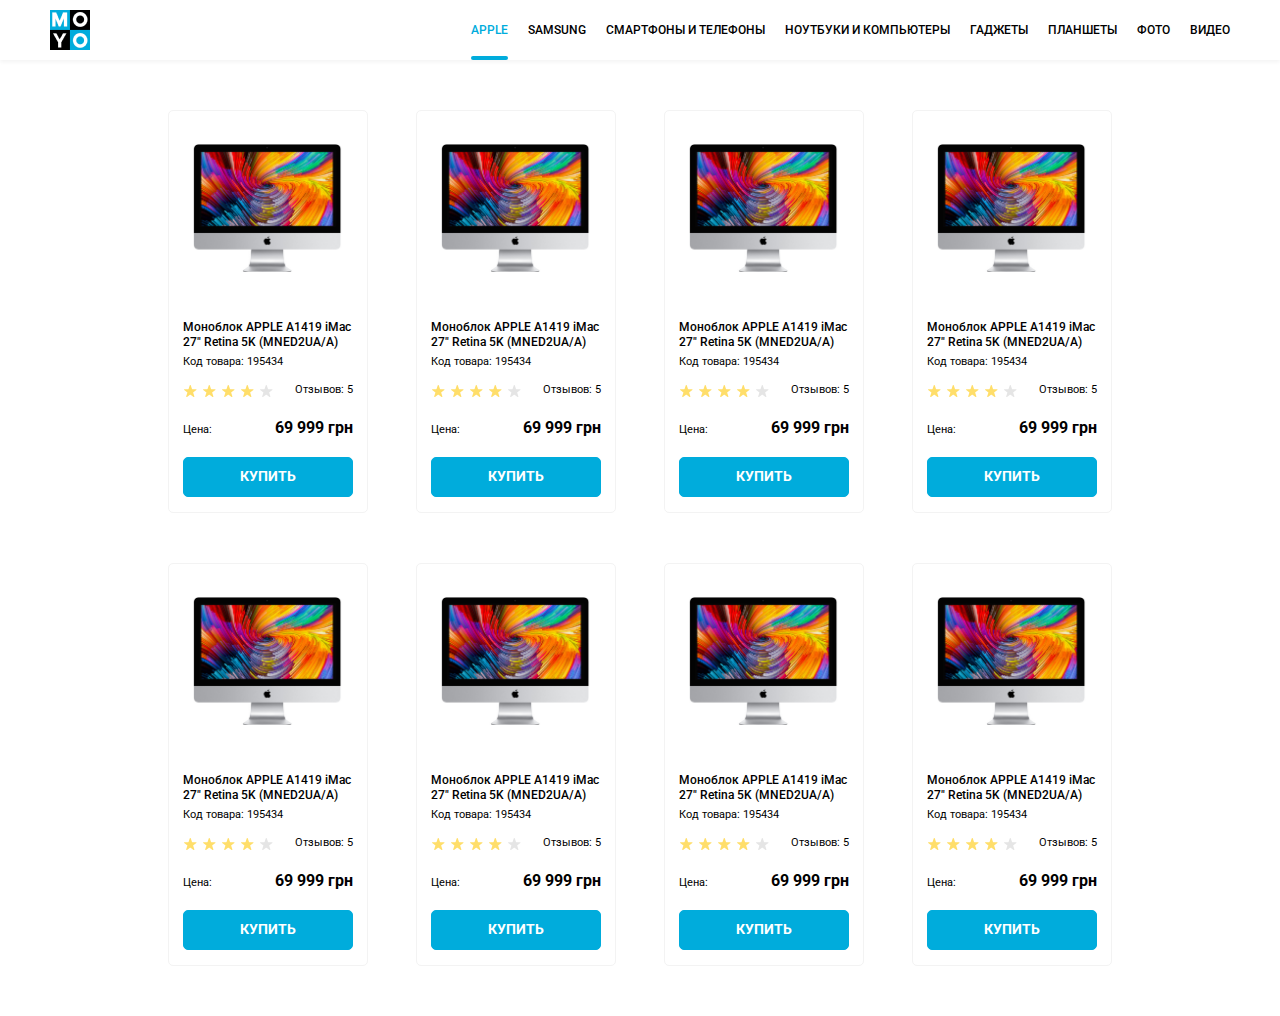
<file: index.html>
<!doctype html><html lang="en"><head><meta charset="UTF-8"><meta name="viewport" content="width=device-width, initial-scale=1.0"><title>Catalog</title><link rel="stylesheet" href="main.5bcce304.css"></head><body> <header class="header"> <div class="header__logo"> <img src="logo.6c938e44.png" alt="Moyo logo" class="logo"> </div> <nav class="nav"> <ul class="nav__list"> <li class="nav__item"> <a href="#" class="nav__link is-active"> Apple </a> </li> <li class="nav__item"> <a href="#" class="nav__link"> Samsung </a> </li> <li class="nav__item"> <a href="#" class="nav__link"> Смартфоны и телефоны </a> </li> <li class="nav__item"> <a href="#" class="nav__link" data-qa="nav-hover"> Ноутбуки и компьютеры </a> </li> <li class="nav__item"> <a href="#" class="nav__link"> Гаджеты </a> </li> <li class="nav__item"> <a href="#" class="nav__link"> Планшеты </a> </li> <li class="nav__item"> <a href="#" class="nav__link"> Фото </a> </li> <li class="nav__item"> <a href="#" class="nav__link"> Видео </a> </li> </ul> </nav> </header> <main class="main"> <div class="container"> <section class="product product-container" data-qa="card"> <img src="imac.2690641a.jpeg" alt="Apple iMac" class="product__image"> <div class="product__about"> <h3 class="product__title"> Моноблок APPLE A1419 iMac 27" Retina 5K (MNED2UA/A) </h3> <span class="product__code"> Код товара: 195434 </span> <div class="product__rating"> <div class="stars stars--4"> <div class="stars__star"></div> <div class="stars__star"></div> <div class="stars__star"></div> <div class="stars__star"></div> <div class="stars__star"></div> </div> <span class="product__reviews">Отзывов: 5</span> </div> <div class="product__price"> <span class="product__price-tag"> Цена: </span> <span class="product__price-number"> 69 999 грн </span> </div> <a href="#" class="product__link" data-qa="card-hover"> Купить </a> </div> </section> <section class="product product-container"> <img src="imac.2690641a.jpeg" alt="Apple iMac" class="product__image"> <div class="product__about"> <h3 class="product__title"> Моноблок APPLE A1419 iMac 27" Retina 5K (MNED2UA/A) </h3> <span class="product__code"> Код товара: 195434 </span> <div class="product__rating"> <div class="stars stars--4"> <div class="stars__star"></div> <div class="stars__star"></div> <div class="stars__star"></div> <div class="stars__star"></div> <div class="stars__star"></div> </div> <span class="product__reviews"> Отзывов: 5 </span> </div> <div class="product__price"> <span class="product__price-tag"> Цена: </span> <span class="product__price-number"> 69 999 грн </span> </div> <a href="#" class="product__link" data-qa="card-hover"> Купить </a> </div> </section> <section class="product product-container"> <img src="imac.2690641a.jpeg" alt="Apple iMac" class="product__image"> <div class="product__about"> <h3 class="product__title"> Моноблок APPLE A1419 iMac 27" Retina 5K (MNED2UA/A) </h3> <span class="product__code"> Код товара: 195434 </span> <div class="product__rating"> <div class="stars stars--4"> <div class="stars__star"></div> <div class="stars__star"></div> <div class="stars__star"></div> <div class="stars__star"></div> <div class="stars__star"></div> </div> <span class="product__reviews"> Отзывов: 5 </span> </div> <div class="product__price"> <span class="product__price-tag"> Цена: </span> <span class="product__price-number"> 69 999 грн </span> </div> <a href="#" class="product__link" data-qa="card-hover"> Купить </a> </div> </section> <section class="product product-container"> <img src="imac.2690641a.jpeg" alt="Apple iMac" class="product__image"> <div class="product__about"> <h3 class="product__title"> Моноблок APPLE A1419 iMac 27" Retina 5K (MNED2UA/A) </h3> <span class="product__code"> Код товара: 195434 </span> <div class="product__rating"> <div class="stars stars--4"> <div class="stars__star"></div> <div class="stars__star"></div> <div class="stars__star"></div> <div class="stars__star"></div> <div class="stars__star"></div> </div> <span class="product__reviews"> Отзывов: 5 </span> </div> <div class="product__price"> <span class="product__price-tag"> Цена: </span> <span class="product__price-number"> 69 999 грн </span> </div> <a href="#" class="product__link" data-qa="card-hover"> Купить </a> </div> </section> <section class="product product-container"> <img src="imac.2690641a.jpeg" alt="Apple iMac" class="product__image"> <div class="product__about"> <h3 class="product__title"> Моноблок APPLE A1419 iMac 27" Retina 5K (MNED2UA/A) </h3> <span class="product__code"> Код товара: 195434 </span> <div class="product__rating"> <div class="stars stars--4"> <div class="stars__star"></div> <div class="stars__star"></div> <div class="stars__star"></div> <div class="stars__star"></div> <div class="stars__star"></div> </div> <span class="product__reviews"> Отзывов: 5 </span> </div> <div class="product__price"> <span class="product__price-tag"> Цена: </span> <span class="product__price-number"> 69 999 грн </span> </div> <a href="#" class="product__link" data-qa="card-hover"> Купить </a> </div> </section> <section class="product product-container"> <img src="imac.2690641a.jpeg" alt="Apple iMac" class="product__image"> <div class="product__about"> <h3 class="product__title"> Моноблок APPLE A1419 iMac 27" Retina 5K (MNED2UA/A) </h3> <span class="product__code"> Код товара: 195434 </span> <div class="product__rating"> <div class="stars stars--4"> <div class="stars__star"></div> <div class="stars__star"></div> <div class="stars__star"></div> <div class="stars__star"></div> <div class="stars__star"></div> </div> <span class="product__reviews"> Отзывов: 5 </span> </div> <div class="product__price"> <span class="product__price-tag"> Цена: </span> <span class="product__price-number"> 69 999 грн </span> </div> <a href="#" class="product__link" data-qa="card-hover"> Купить </a> </div> </section> <section class="product product-container"> <img src="imac.2690641a.jpeg" alt="Apple iMac" class="product__image"> <div class="product__about"> <h3 class="product__title"> Моноблок APPLE A1419 iMac 27" Retina 5K (MNED2UA/A) </h3> <span class="product__code"> Код товара: 195434 </span> <div class="product__rating"> <div class="stars stars--4"> <div class="stars__star"></div> <div class="stars__star"></div> <div class="stars__star"></div> <div class="stars__star"></div> <div class="stars__star"></div> </div> <span class="product__reviews"> Отзывов: 5 </span> </div> <div class="product__price"> <span class="product__price-tag"> Цена: </span> <span class="product__price-number"> 69 999 грн </span> </div> <a href="#" class="product__link" data-qa="card-hover"> Купить </a> </div> </section> <section class="product product-container"> <img src="imac.2690641a.jpeg" alt="Apple iMac" class="product__image"> <div class="product__about"> <h3 class="product__title"> Моноблок APPLE A1419 iMac 27" Retina 5K (MNED2UA/A) </h3> <span class="product__code"> Код товара: 195434 </span> <div class="product__rating"> <div class="stars stars--4"> <div class="stars__star"></div> <div class="stars__star"></div> <div class="stars__star"></div> <div class="stars__star"></div> <div class="stars__star"></div> </div> <span class="product__reviews"> Отзывов: 5 </span> </div> <div class="product__price"> <span class="product__price-tag"> Цена: </span> <span class="product__price-number"> 69 999 грн </span> </div> <a href="#" class="product__link" data-qa="card-hover"> Купить </a> </div> </section> </div> </main> </body></html>
</file>
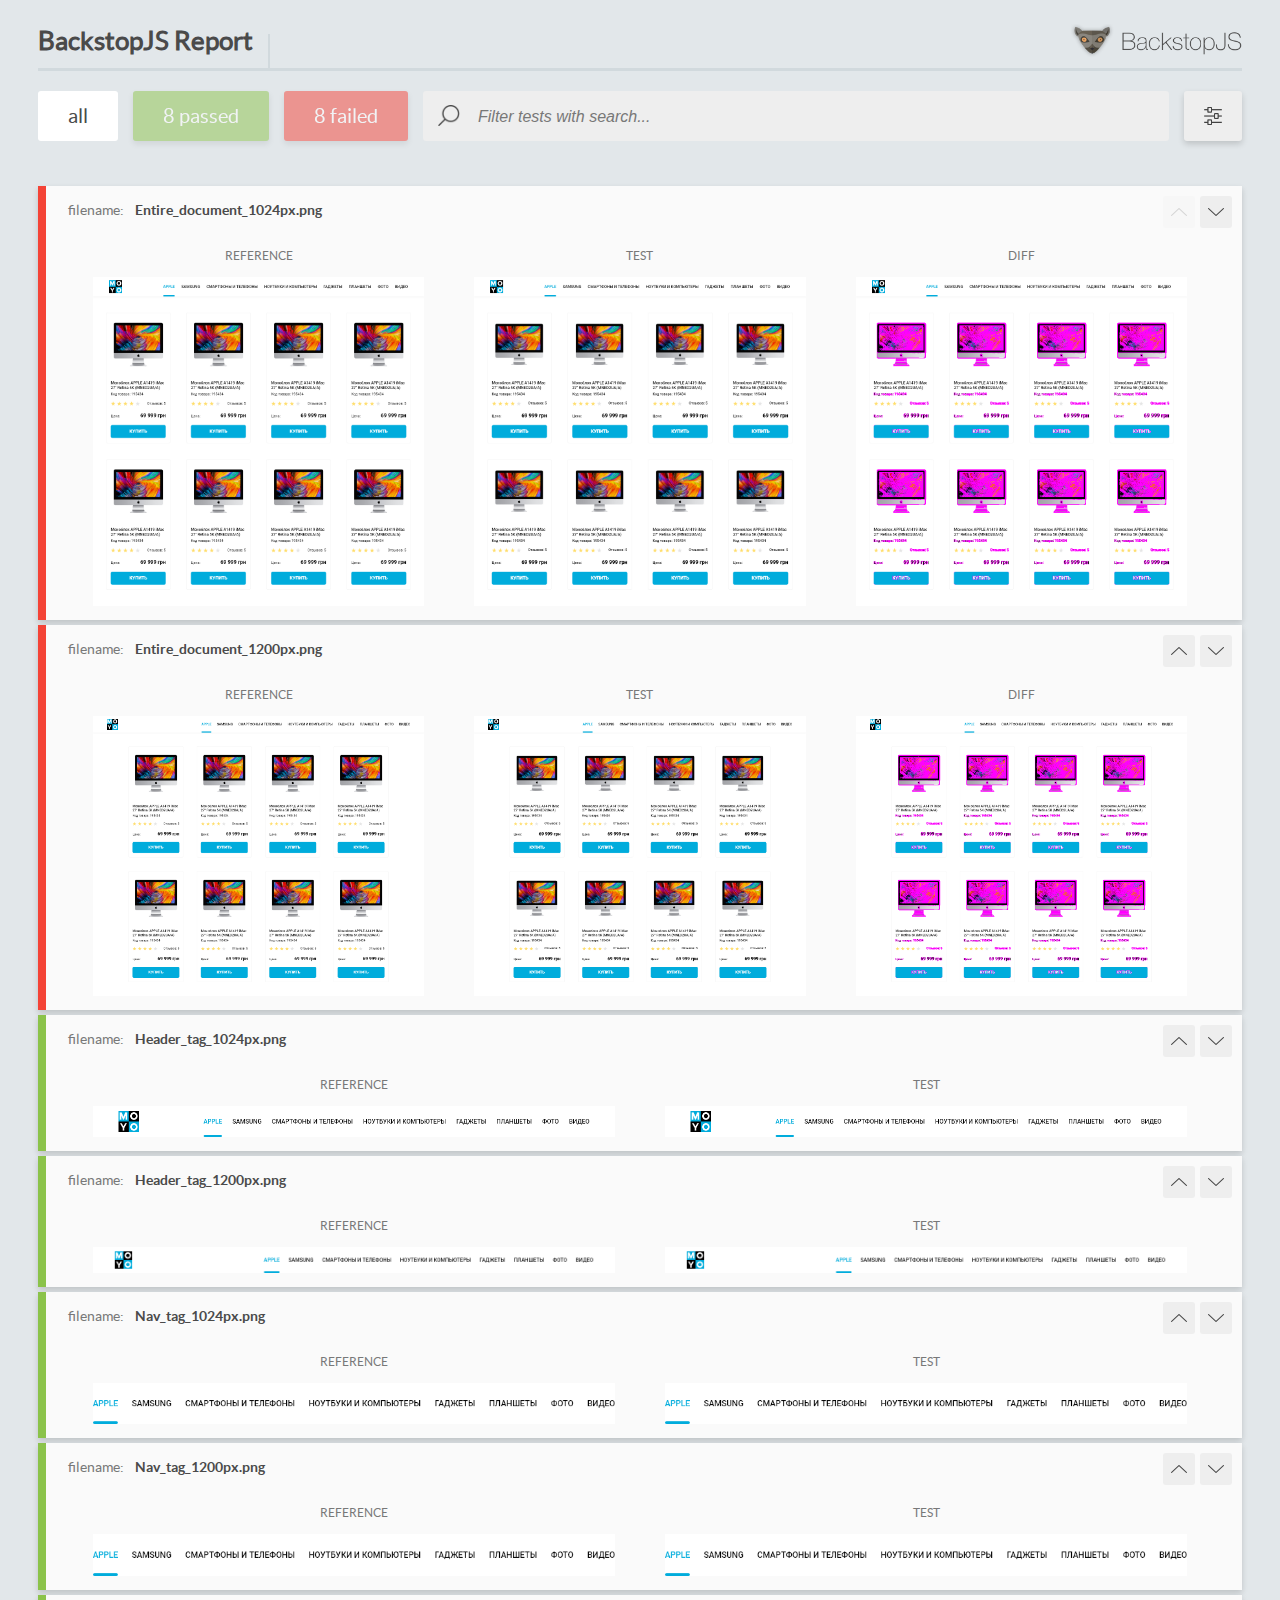
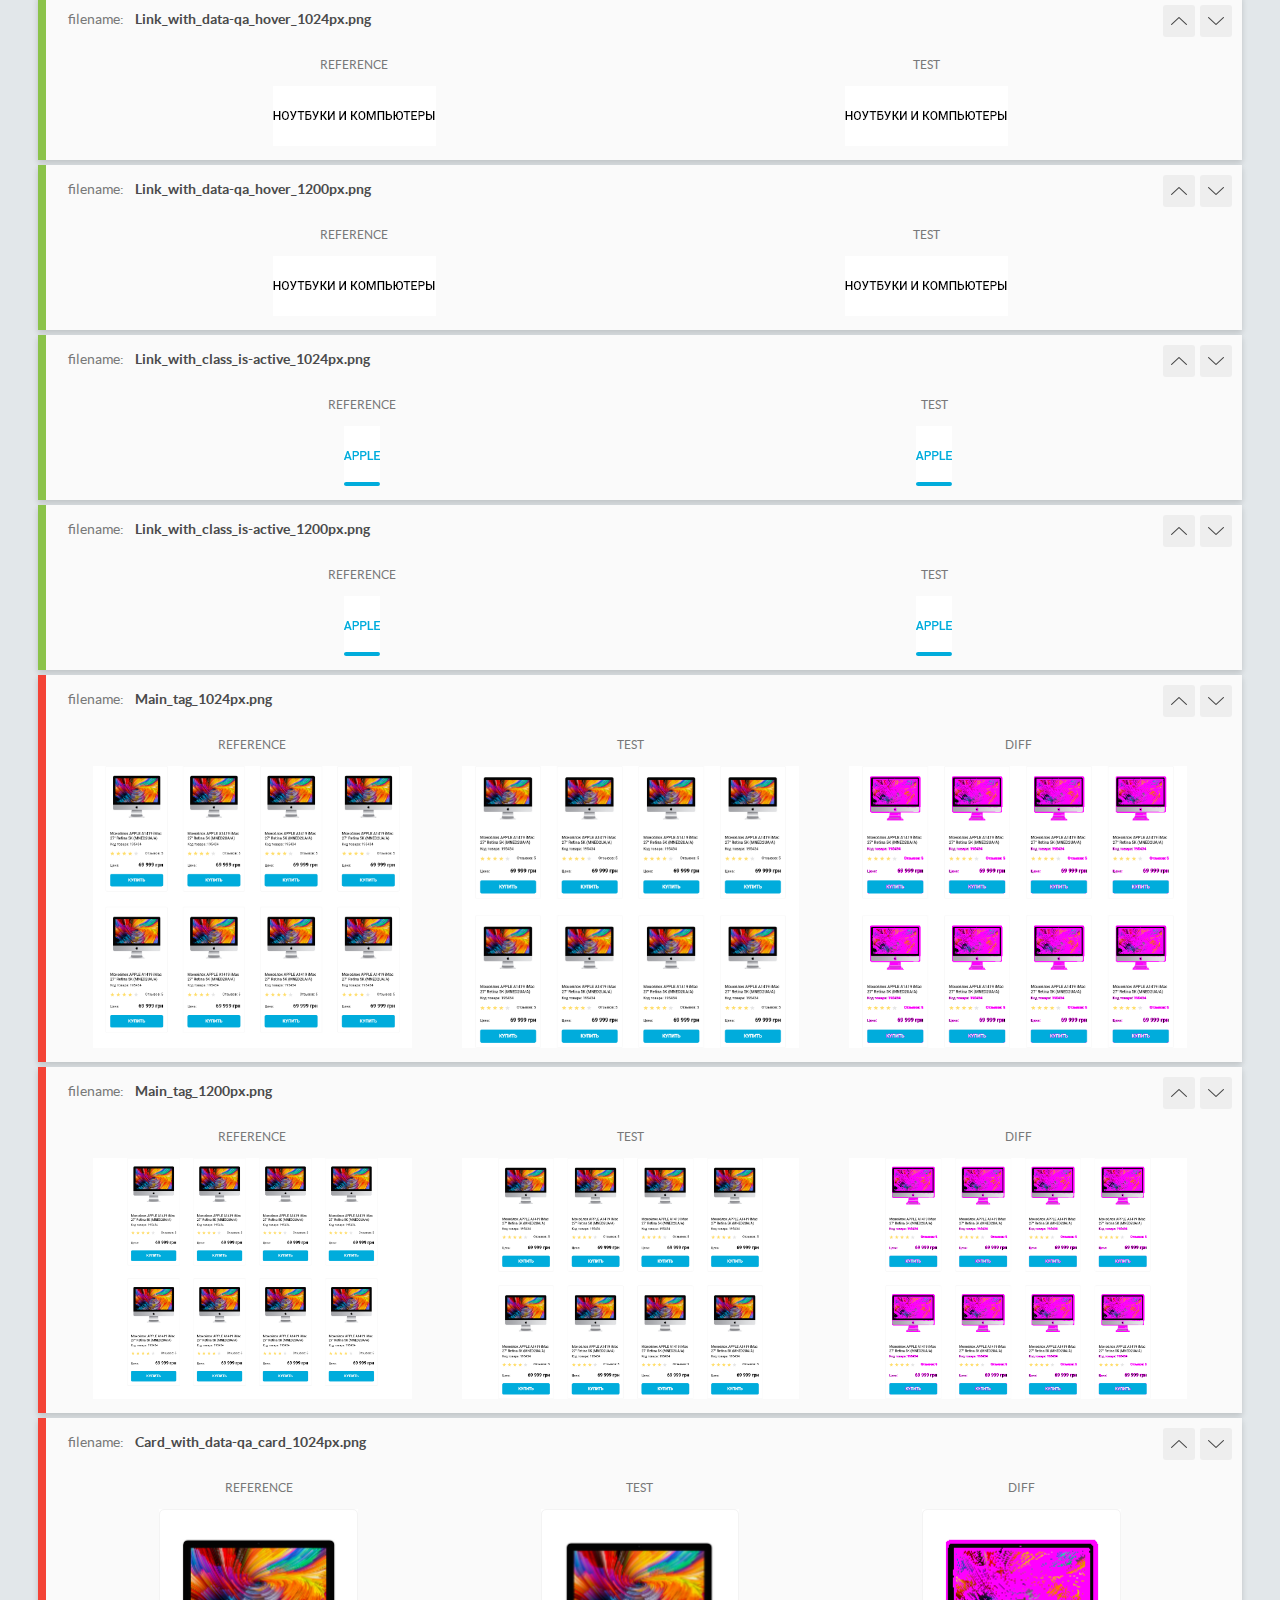
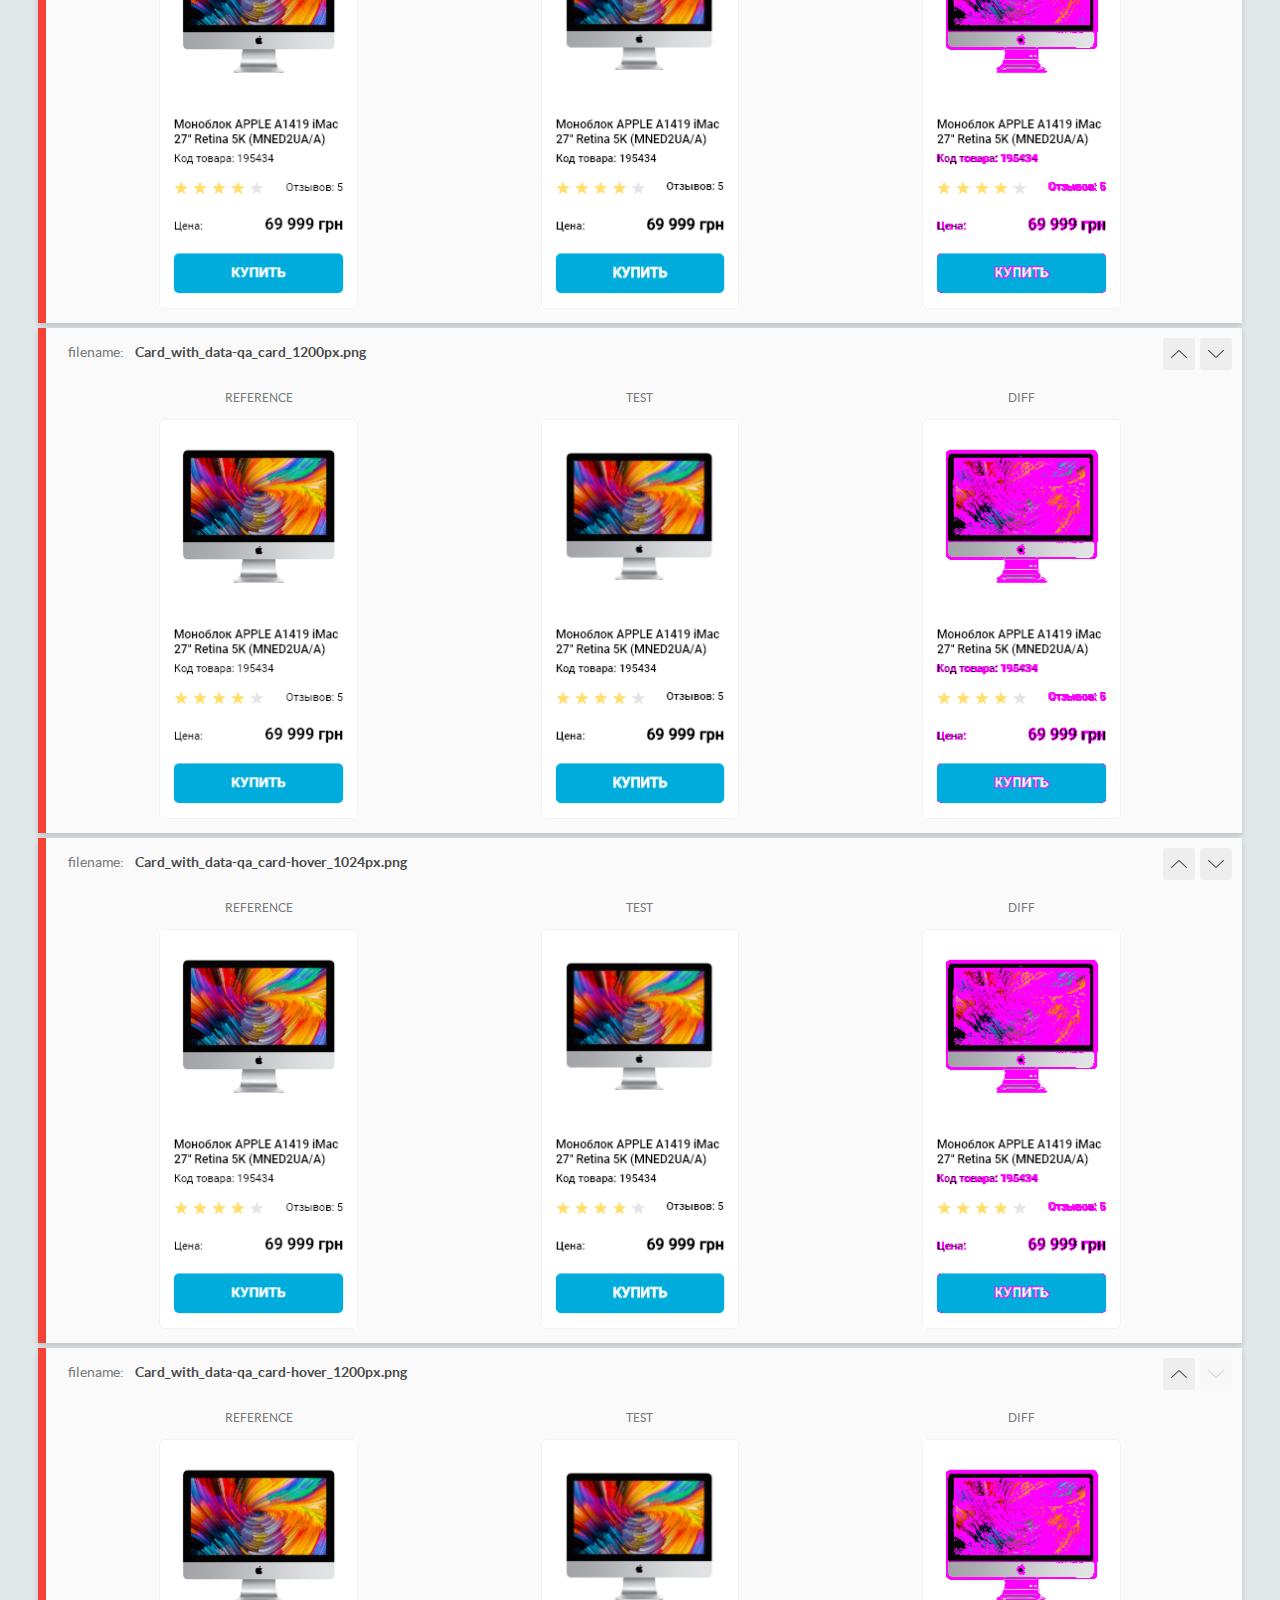
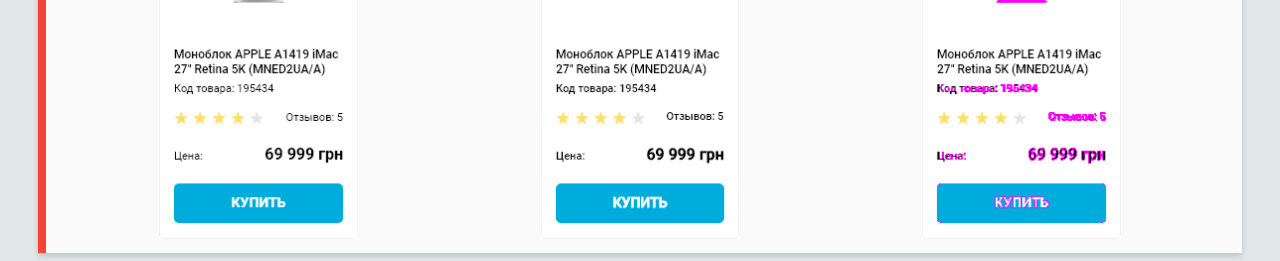
<file: report/html_report/index.html>
<!DOCTYPE html>
<html>
  <head>
    <meta charset="utf-8">
    <title>BackstopJS Report</title>

    <style>
      @font-face {
          font-family: 'latoregular';
          src: url('./assets/fonts/lato-regular-webfont.woff2') format('woff2'),
              url('./assets/fonts/lato-regular-webfont.woff') format('woff');
          font-weight: 400;
          font-style: normal;
      }
      @font-face {
          font-family: 'latobold';
          src: url('./assets/fonts/lato-bold-webfont.woff2') format('woff2'),
              url('./assets/fonts/lato-bold-webfont.woff') format('woff');
          font-weight: 700;
          font-style: normal;
      }

      .ReactModal__Body--open {
          overflow: hidden;
      }
      .ReactModal__Body--open .header {
        display: none;
      }

    </style>
  </head>
  <body style="background-color: #E2E7EA">
    <div id="root">

    </div>
    <script type="text/javascript">
      function report (report) { // eslint-disable-line no-unused-vars
        window.tests = report;
      }
    </script>
    <script type="text/javascript" src="config.js"></script>
    <script type="text/javascript" src="index_bundle.js"></script>
  </body>
</html>
</file>
<file: main.5bcce304.css>
@import url("https://fonts.googleapis.com/css2?family=Roboto:wght@500&display=swap");*{box-sizing:border-box}html{font-family:Roboto,sans-serif;font-size:11px;font-weight:400}body{margin:0}.nav{background-color:#fff}.nav__list{display:grid;grid-template-columns:repeat(8,auto);column-gap:20px;margin:0;padding:0;list-style:none}.nav__link{display:inline-block;position:relative;padding:23px 0;text-decoration:none;text-transform:uppercase;color:#000;transition:color .3s}.nav .is-active,.nav__link:active,.nav__link:hover{color:#00acdc}.nav .is-active:after{content:"";display:block;position:absolute;width:100%;bottom:0;border-radius:8px;border-bottom:4px solid #00acdc}.product{display:grid;row-gap:30px;width:200px;padding:15px 14px;border:1px solid #f3f3f3;border-radius:5px}.product__image{box-sizing:border-box;width:168px;height:164px;padding:15px 4px;border:3px solid transparent;transition:transform 1s}.product__image:hover{transform:scale(1.2);border-color:#f3f3f3}.product__title{margin:0 0 5px;font-size:12px;font-weight:500;line-height:15px}.product__code{display:block;margin-bottom:15px;line-height:13px}.product__rating{column-gap:20px}.product__price,.product__rating{display:grid;grid-template-columns:repeat(2,auto);margin-bottom:20px}.product__price{column-gap:62px;align-items:baseline}.product__price-number{font-size:16px;font-weight:700;line-height:19px}.product__link{display:block;text-decoration:none;text-transform:uppercase;font-size:14px;line-height:17px;font-weight:700;text-align:center;color:#fff;background-color:#00acdc;border:1px solid #00acdc;border-radius:5px;padding:10px 11px 11px;transition:color .3s,background-color .3s}.product__link:hover{color:#00acdc;background-color:#fff}.stars{display:grid;grid-template-columns:repeat(5,15px);column-gap:4px}.stars__star{width:15px;height:15px;background:50% no-repeat url(star.040e0f1e.svg)}.stars--1>.stars__star:nth-child(-n+1),.stars--2>.stars__star:nth-child(-n+2),.stars--3>.stars__star:nth-child(-n+3),.stars--4>.stars__star:nth-child(-n+4){background-image:url(star-active.3d99ddfd.svg)}.header{display:grid;grid-template-columns:40px auto;justify-content:space-between;align-items:center;height:60px;padding:0 50px;box-shadow:0 2px 4px rgba(0,0,0,.05);line-height:14px;font-size:12px;font-weight:500}.header__logo{width:40px;height:40px}.container{display:grid;grid-template-columns:repeat(4,200px);gap:50px 48px;width:944px;margin:50px auto}
/*# sourceMappingURL=main.5bcce304.css.map */
</file>
